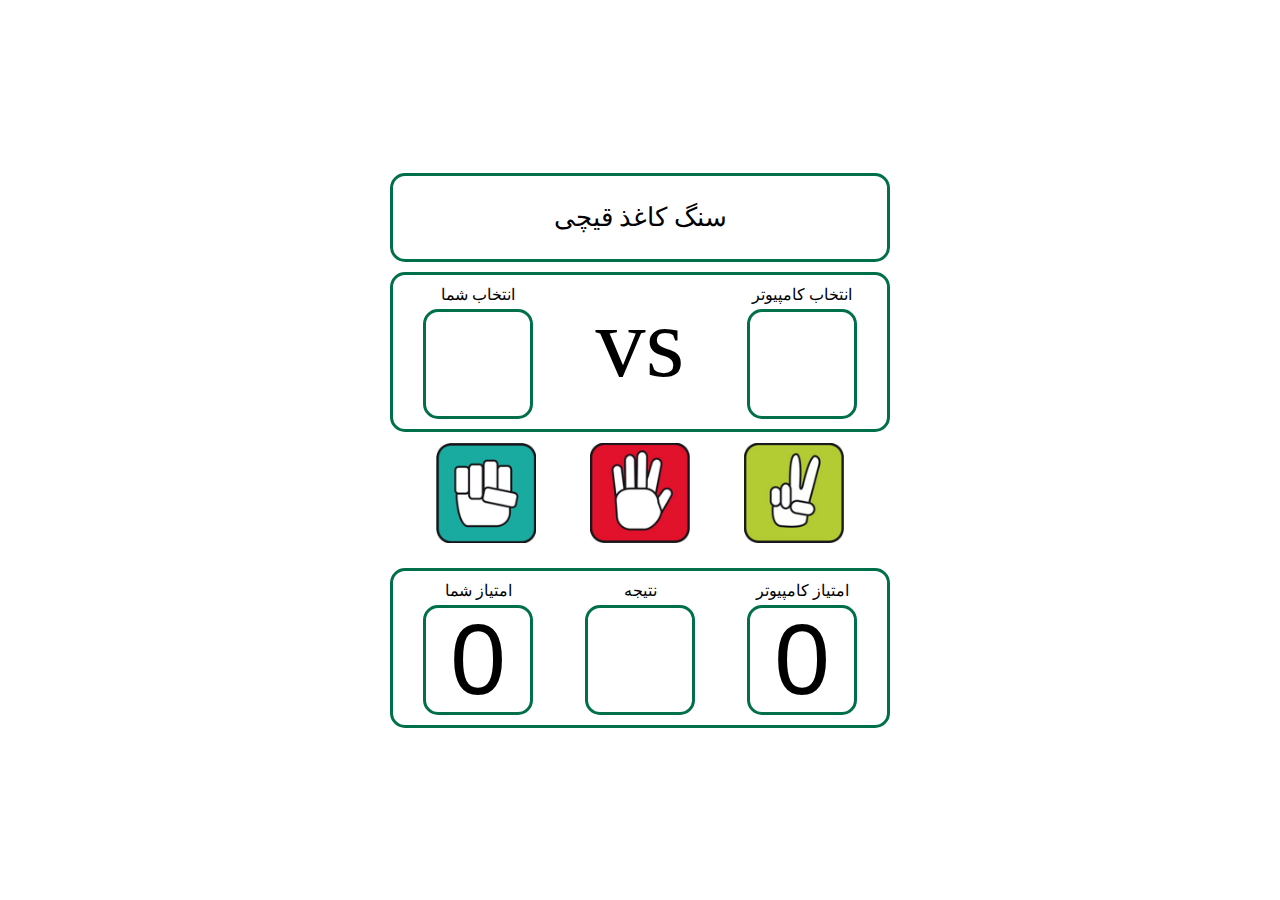
<file: rps/index.html>
<!DOCTYPE html>
<html>
<meta charset="utf-8">

<head>
  <link rel="stylesheet" type="text/css" href="styles.css">
  <title>سنگ کاغذ قیچی</title>

</head>

<body>
  <header>
    <p>سنگ کاغذ قیچی</p>
  </header>
  <div class="vs">
    <div><span>انتخاب شما</span>
      <div id="yourchois">
      </div>
    </div>
    <div><span id="vs">vs</span></div>
    <div><span>انتخاب کامپیوتر</span>
      <div id="cpchois">
      </div>
    </div>
  </div>
  <div class="score"></div>
  <div class="image-container">
    <button class="image" data-name="rock">
      <img style="width: 100px; height: 100px;" src="./images/rock.png"></button>
    <button class="image" data-name="paper">
      <img style="width: 100px; height: 100px;" src="./images/paper.png"></button>
    <button class="image" data-name="scissors">
      <img style="width: 100px; height: 100px;" src="./images/scissors.png"></button>

  </div>
  <div class="vs">
    <div><span>امتیاز شما</span>
      <div id="yourscore">
      </div>
    </div>
    <div><span>نتیجه</span>
      <div id="result"></div>
    </div>
    <div><span>امتیاز کامپیوتر</span>
      <div id="cpscore">
      </div>
    </div>
  </div>
  <script type="module" src="main.js"></script>
</body>

</html>
</file>
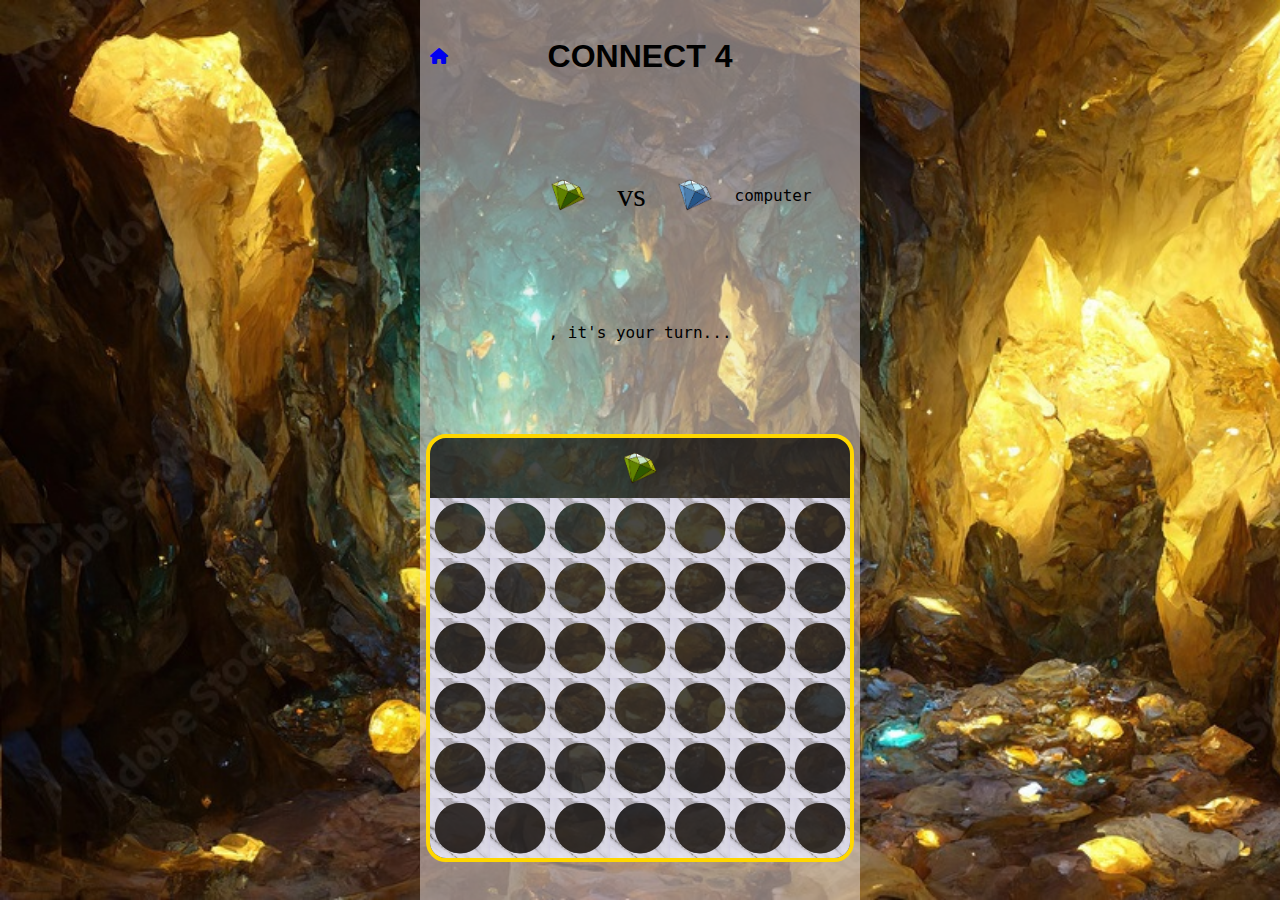
<file: c4/connect4.html>
<!DOCTYPE html>
<html>
  <head>
    <link
      rel="stylesheet"
      href="https://cdnjs.cloudflare.com/ajax/libs/font-awesome/6.1.1/css/all.min.css"
    />
    <link rel="stylesheet" href="./style.css" />
  </head>

  <body>
    <!-- last page for score display -->
    <div class="blurLast"></div>
    <div class="modalLast">
      <p>who win</p>
      <table></table>
      <div id="anotherPlay">
        <a href="./startbox.html"><i class="fas fa-home"></i> </a>
        <button type="reset" id="playAgain">play again</button>
      </div>
    </div>
    <div class="blurLast"></div>
    <!-- main page -->
    <main>
      <div id="title">
        <a id="homeButten" href="./startbox.html"
          ><i class="fas fa-home"></i>
        </a>
        <h1>CONNECT 4</h1>
      </div>
      <div id="vsBoard">
        <span id="player1Name">sina</span>
        <img id="player1Image" src="./images/greendimond.png" />
        <span id="vs">vs</span>
        <img src="./images/bluedimond.png" />
        <span id="player2Name">computer</span>
      </div>
      <p><span id="playernameturn"></span><span>, it's your turn...</span></p>

      <!-- game board -->
      <div id="shadowContainer"></div>
      <div id="cellcontainer">
        <div class="cell topRow" data-x="0" data-y="6"></div>
        <div class="cell topRow" data-x="1" data-y="6"></div>
        <div class="cell topRow" data-x="2" data-y="6"></div>
        <div class="cell topRow" data-x="3" data-y="6"></div>
        <div class="cell topRow" data-x="4" data-y="6"></div>
        <div class="cell topRow" data-x="5" data-y="6"></div>
        <div class="cell topRow" data-x="6" data-y="6"></div>
        <div class="cell" data-x="0" data-y="5">
          <img src="./images/Untitled-3.png" />
        </div>
        <div class="cell" data-x="1" data-y="5">
          <img src="./images/Untitled-3.png" />
        </div>
        <div class="cell" data-x="2" data-y="5">
          <img src="./images/Untitled-3.png" />
        </div>
        <div class="cell" data-x="3" data-y="5">
          <img src="./images/Untitled-3.png" />
        </div>
        <div class="cell" data-x="4" data-y="5">
          <img src="./images/Untitled-3.png" />
        </div>
        <div class="cell" data-x="5" data-y="5">
          <img src="./images/Untitled-3.png" />
        </div>
        <div class="cell" data-x="6" data-y="5">
          <img src="./images/Untitled-3.png" />
        </div>
        <div class="cell" data-x="0" data-y="4">
          <img src="./images/Untitled-3.png" />
        </div>
        <div class="cell" data-x="1" data-y="4">
          <img src="./images/Untitled-3.png" />
        </div>
        <div class="cell" data-x="2" data-y="4">
          <img src="./images/Untitled-3.png" />
        </div>
        <div class="cell" data-x="3" data-y="4">
          <img src="./images/Untitled-3.png" />
        </div>
        <div class="cell" data-x="4" data-y="4">
          <img src="./images/Untitled-3.png" />
        </div>
        <div class="cell" data-x="5" data-y="4">
          <img src="./images/Untitled-3.png" />
        </div>
        <div class="cell" data-x="6" data-y="4">
          <img src="./images/Untitled-3.png" />
        </div>
        <div class="cell" data-x="0" data-y="3">
          <img src="./images/Untitled-3.png" />
        </div>
        <div class="cell" data-x="1" data-y="3">
          <img src="./images/Untitled-3.png" />
        </div>
        <div class="cell" data-x="2" data-y="3">
          <img src="./images/Untitled-3.png" />
        </div>
        <div class="cell" data-x="3" data-y="3">
          <img src="./images/Untitled-3.png" />
        </div>
        <div class="cell" data-x="4" data-y="3">
          <img src="./images/Untitled-3.png" />
        </div>
        <div class="cell" data-x="5" data-y="3">
          <img src="./images/Untitled-3.png" />
        </div>
        <div class="cell" data-x="6" data-y="3">
          <img src="./images/Untitled-3.png" />
        </div>
        <div class="cell" data-x="0" data-y="2">
          <img src="./images/Untitled-3.png" />
        </div>
        <div class="cell" data-x="1" data-y="2">
          <img src="./images/Untitled-3.png" />
        </div>
        <div class="cell" data-x="2" data-y="2">
          <img src="./images/Untitled-3.png" />
        </div>
        <div class="cell" data-x="3" data-y="2">
          <img src="./images/Untitled-3.png" />
        </div>
        <div class="cell" data-x="4" data-y="2">
          <img src="./images/Untitled-3.png" />
        </div>
        <div class="cell" data-x="5" data-y="2">
          <img src="./images/Untitled-3.png" />
        </div>
        <div class="cell" data-x="6" data-y="2">
          <img src="./images/Untitled-3.png" />
        </div>
        <div class="cell" data-x="0" data-y="1">
          <img src="./images/Untitled-3.png" />
        </div>
        <div class="cell" data-x="1" data-y="1">
          <img src="./images/Untitled-3.png" />
        </div>
        <div class="cell" data-x="2" data-y="1">
          <img src="./images/Untitled-3.png" />
        </div>
        <div class="cell" data-x="3" data-y="1">
          <img src="./images/Untitled-3.png" />
        </div>
        <div class="cell" data-x="4" data-y="1">
          <img src="./images/Untitled-3.png" />
        </div>
        <div class="cell" data-x="5" data-y="1">
          <img src="./images/Untitled-3.png" />
        </div>
        <div class="cell" data-x="6" data-y="1">
          <img src="./images/Untitled-3.png" />
        </div>
        <div class="cell" data-x="0" data-y="0">
          <img src="./images/Untitled-3.png" />
        </div>
        <div class="cell" data-x="1" data-y="0">
          <img src="./images/Untitled-3.png" />
        </div>
        <div class="cell" data-x="2" data-y="0">
          <img src="./images/Untitled-3.png" />
        </div>
        <div class="cell" data-x="3" data-y="0">
          <img src="./images/Untitled-3.png" />
        </div>
        <div class="cell" data-x="4" data-y="0">
          <img src="./images/Untitled-3.png" />
        </div>
        <div class="cell" data-x="5" data-y="0">
          <img src="./images/Untitled-3.png" />
        </div>
        <div class="cell" data-x="6" data-y="0">
          <img src="./images/Untitled-3.png" />
        </div>
      </div>
    </main>
  </body>
  <script type="module" src="./main.js"></script>
</html>
</file>
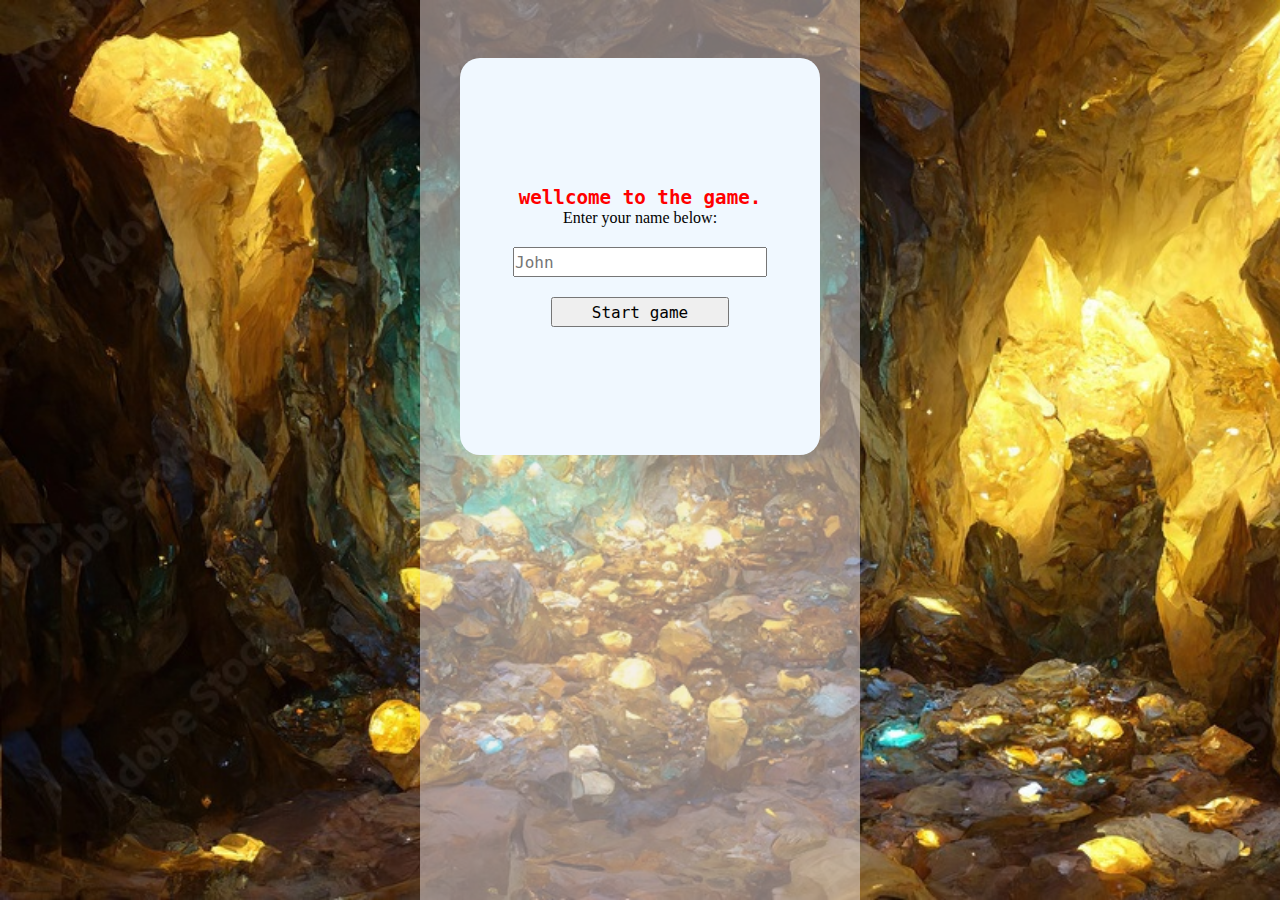
<file: c4/startbox.html>
<!DOCTYPE html>
<html>

<head>
    <link rel="stylesheet" href="./style-startBox.css">
</head>

<body>
    <main>
        <div class="blurFirst"></div>
        <div class="modalFirst">
            <p>wellcome to the game.</p>
            <form action="./connect4.html" method="get" id="playerForm">
                <label for="playerName">Enter your name below:</label>
                <input id="playerName" name="playerNameInputed" type="text" placeholder="John" autocomplete="off">
                <button type="submit">Start game</button>
            </form>
        </div>
    </main>
</body>
<script src="./script-startBox.js"></script>

</html>
</file>
<file: rps/styles.css>
* {
  box-sizing: border-box;
  font-family: SKOODKBD;
}

header {
  border: 3px solid #00704A;
  border-radius: 15px;
  font-size: 26px;
  text-align: center;
}

body {

  display: flex;
  flex-direction: column;
  justify-content: center;
  font-family: Arial, sans-serif;
  width: 500px;
  margin: auto;
  height: 100vh
}

.image-container {
  display: flex;
  align-items: center;
  justify-content: space-between;
  padding: 10px 40px;

}

.image {
  border: none;
  background: none;
  outline: none;
}

.image img {
  width: 100px;
  height: 100px;
}

.vs {
  border: 3px solid #00704A;
  border-radius: 15px;
  display: flex;
  justify-content: space-between;
  padding: 10px 30px;
  margin-top: 10px;
  text-align: center;
}

.vs span{
  padding-bottom: 5px;
  display: flex;
  justify-content: center;
}

#vs {
  font-size: 100px;
  
}

#yourchois,
#cpchois,
#cpscore,
#yourscore,
#result {
  border: 3px solid #00704A;
  border-radius: 15px;
  width: 110px;
  height: 110px;
  display: flex;
  justify-content: center;
  align-items: center;
  font-size: 100px;
  font-family: Arial, Helvetica, sans-serif;
}
</file>
<file: c4/style.css>
* {
    margin: 0;
    padding: 0;
    box-sizing: border-box;

}

body {
    background-repeat: no-repeat;
    background-size: cover;
    display: flex;
    justify-content: center;
    align-content: center;
    position: relative;
}

#title {
    position: relative;
    display: flex;
    justify-content: center;
    width: 100%;
}

#anotherPlay {
    display: flex;
    justify-content: center;
    align-items: center;
    width: 100%;
}

#playAgain {
    width: 50%;
    margin-left: 20px;

}

#title a {
    position: absolute;
    left: 10px;
    top: 50%;
    transform: translateY(-50%);
}

h1 {
    font-family: Impact, Haettenschweiler, 'Arial Narrow Bold', sans-serif;
}

#vsBoard {
    padding: 0 10%;
    width: 98%;
    display: flex;
    align-items: center;
    justify-content: space-between;
}

#vsBoard img {
    width: 60px;
    height: 60px;
}

#vsBoard span {
    width: 30%;
}

#player1Name {
    text-align: right;
    padding-right: 10px;
}

#player2Name {
    text-align: left;
    padding-left: 10px;
}

#vs {
    font-family: cursive;
    font-size: xx-large;
    text-align: center;
}

span {
    font-family: monospace, Cambria, Cochin, Georgia, Times, 'Times New Roman', serif;
}

#playernameturn {
    font-size: 25px;
    font-weight: 900;
    color: #020347;
}

.modalLast,
.blurLast {
    display: none;
    opacity: 0;
}

table {
    display: inline-flexbox;
    max-height: 400px;
    overflow: auto;
    width: 70%;
    margin: 20px;
}

button {
    width: 70%;
    height: 30px;
    font-family: monospace;
    font-size: large;
}

th,
td {
    border: #ffd700 1px solid;
    text-align: center;
    padding: 5px;
    width: 49%;
}

th {
    background-color: rgba(16, 11, 11, 0.2);
}

#modalLast p {
    font-family: monospace, 'Courier New', Courier;
    font-size: larger;
    font-weight: bolder;
    color: red;

}



#modalLast {
    margin-top: 50px;
    padding: 10% 0;
    border-radius: 20px;
    background-color: aliceblue;
    position: absolute;
    z-index: 2;
    display: flex;
    flex-direction: column;
    align-items: center;
    justify-content: center;
    width: 360px;
    min-height: 300px;
    max-height: 600px;
    opacity: 1;
}

#blurLast {
    display: flex;
    position: absolute;
    top: 0;
    left: 0;
    background-color: rgba(0, 0, 0, 0.9);
    width: 100vw;
    height: 100vh;
    z-index: 1;
    opacity: 1;
    transition: all 2s;
}

main {
    background-color: rgba(239, 228, 228, 0.5);
    padding: 3% 0;
    display: flex;
    flex-direction: column;
    justify-content: space-between;
    align-items: center;
    margin: auto;
    width: 440px;
    height: 100vh;
}


#cellcontainer {
    position: relative;
    border: 4px solid #ffd700;
    background-color: rgba(0, 0, 0, 0.7);
    border-radius: 20px;
    overflow: hidden;
    display: flex;
    width: 428px;
    height: 428px;
    flex-wrap: wrap;
    gap: 0px;
    justify-content: center;
    align-content: end;
    z-index: 0;
}

#shadowContainer {
    position: absolute;
    width: 428px;
    height: 428px;
    bottom: 25px;
    border-radius: 20px;

}

#shadowCell {
    position: absolute;
    width: 60px;
    height: 60px;
    bottom: 120px;
    animation: fall 1s ease-in-out;
}


@keyframes fall {
    0% {
        top: 0px;
    }

    100% {
        top: calc(var(--height)*60px);
    }
}


.cell {
    position: relative;
    width: 60px;
    height: 60PX;
    display: flex;
}

.cell img {
    position: absolute;
    top: 0;
    left: 0;
    width: 60px;
    height: 60px;

}

#connect {
    animation: rotate-and-scale 1.5s linear;
}

@keyframes rotate-and-scale {
    0% {
        transform: rotate(0deg) scale(1);
    }

    25% {
        transform: rotate(180deg) scale(0.7);
    }

    50% {
        transform: rotate(360deg) scale(0.7);
    }

    75% {
        transform: rotate(540deg) scale(1.3);
    }

    100% {
        transform: rotate(720deg) scale(1);
    }
}

.cell img:nth-of-type(2) {
    animation: scale 0.8s ease-in-out;
}

@keyframes scale {
    0% {
        transform: scale(1);
    }

    25% {
        transform: scale(0.7);
    }

    50% {
        transform: scale(0.7);
    }

    75% {
        transform: scale(1.3);
    }

    100% {
        transform: scale(1);
    }
}

#gameover {
    display: flex;
    justify-content: center;
    align-content: center;

}
</file>
<file: c4/style-startBox.css>
* {
    margin: 0;
    padding: 0;
    box-sizing: border-box;

}

main {
    background-color: rgba(239, 228, 228, 0.5);
    padding: 3% 0;
    display: flex;
    flex-direction: column;
    justify-content: space-between;
    align-items: center;
    margin: auto;
    width: 440px;
    height: 100vh;
}

body {
    /* background-image: url(./images/back.jpg); */
    background-repeat: no-repeat;
    background-size: cover;
    display: flex;
    justify-content: center;
    align-content: center;
    position: relative;
}

button {
    width: 70%;
    height: 30px;
    font-family: monospace;
    font-size: large;
}
.modalFirst p {
    font-family: monospace, 'Courier New', Courier;
    font-size: larger;
    font-weight: bolder;
    color: red;

}

form {
    display: flex;
    flex-direction: column;
    align-items: center;
}

input {
    margin: 20px;
    width: 100%;
    height: 30px;
    font-family: monospace;
    font-size: large;
}

.modalFirst{
    margin-top: 20px;
    padding: 10% 0;
    border: 1px bold solid;
    border-radius: 20px;
    background-color: aliceblue;
    position: absolute;
    z-index: 2;
    display: flex;
    flex-direction: column;
    align-items: center;
    justify-content: center;
    width: 360px;
    min-height: 300px;
    max-height: 600px;
    /* top: 23%; */
    transition: all 1.5s;
    transition-property: background-color;
    transition-duration: 1.5s;
}
</file>
